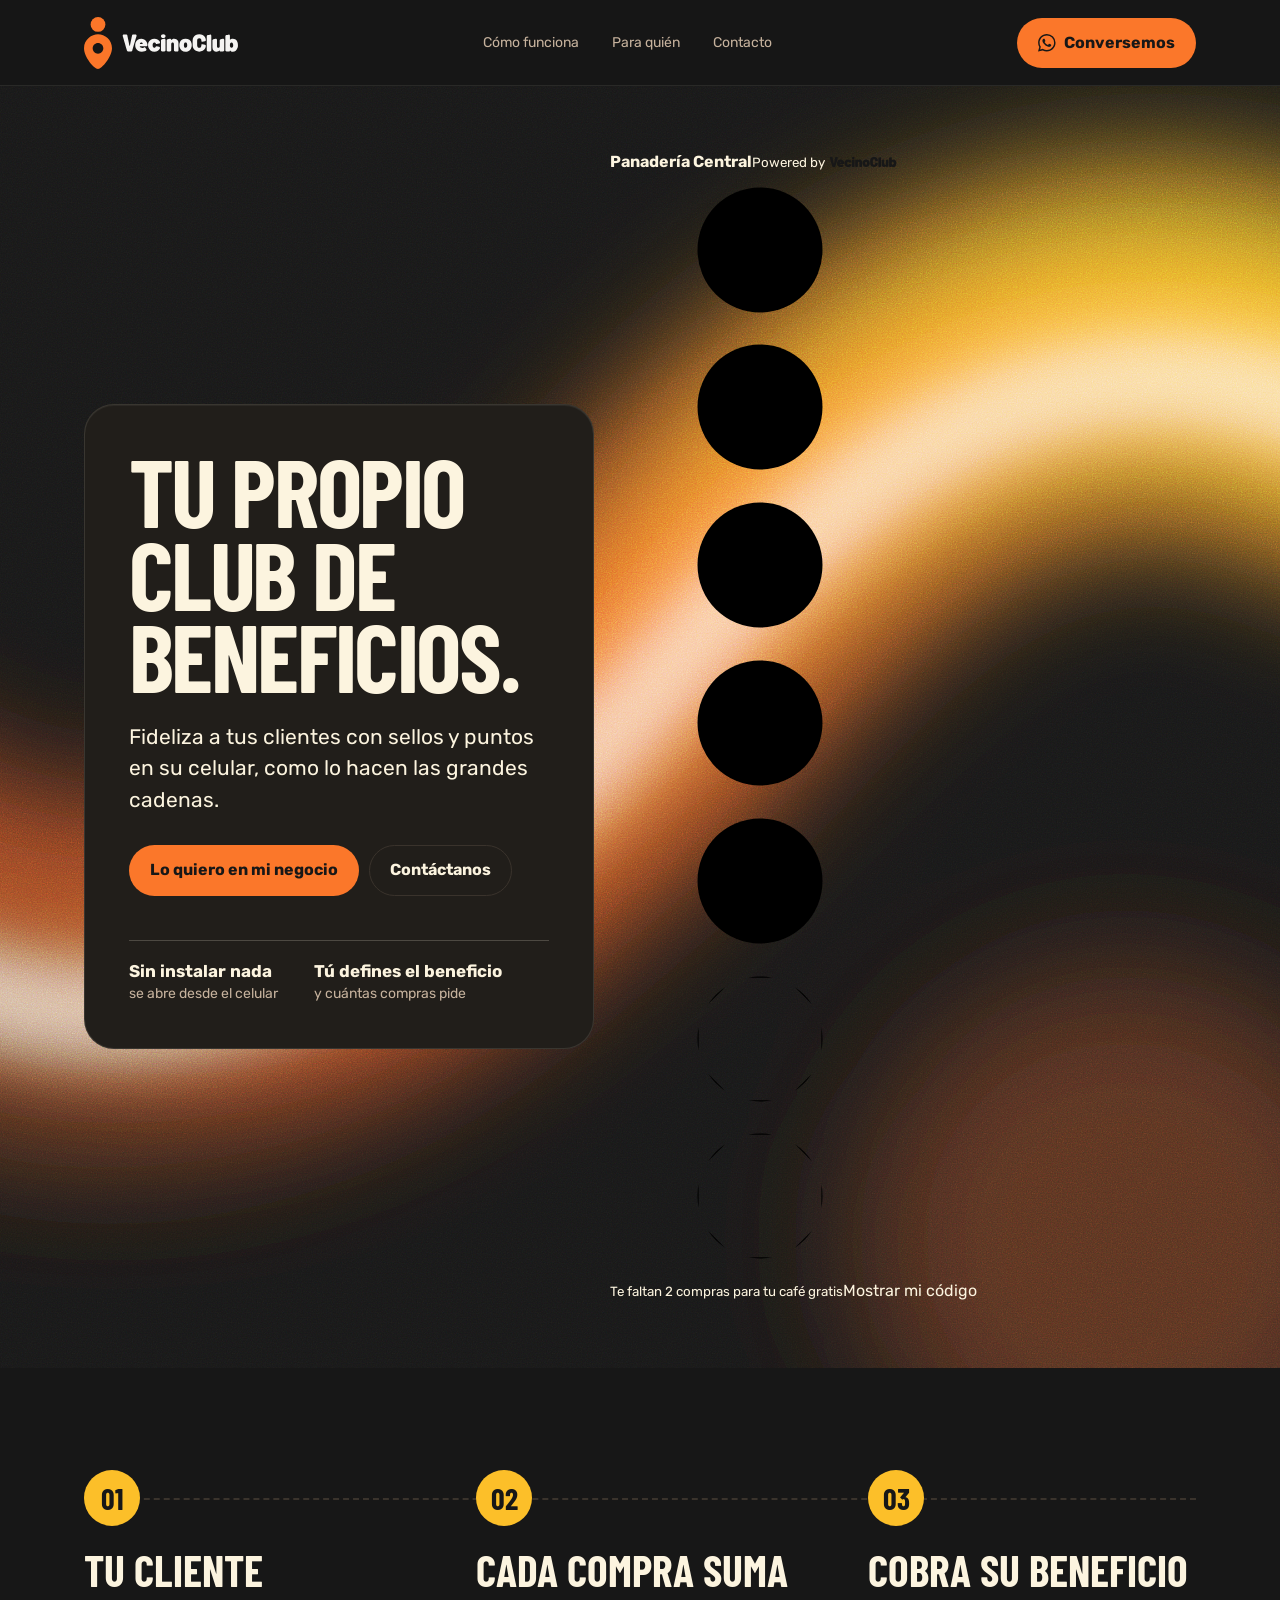
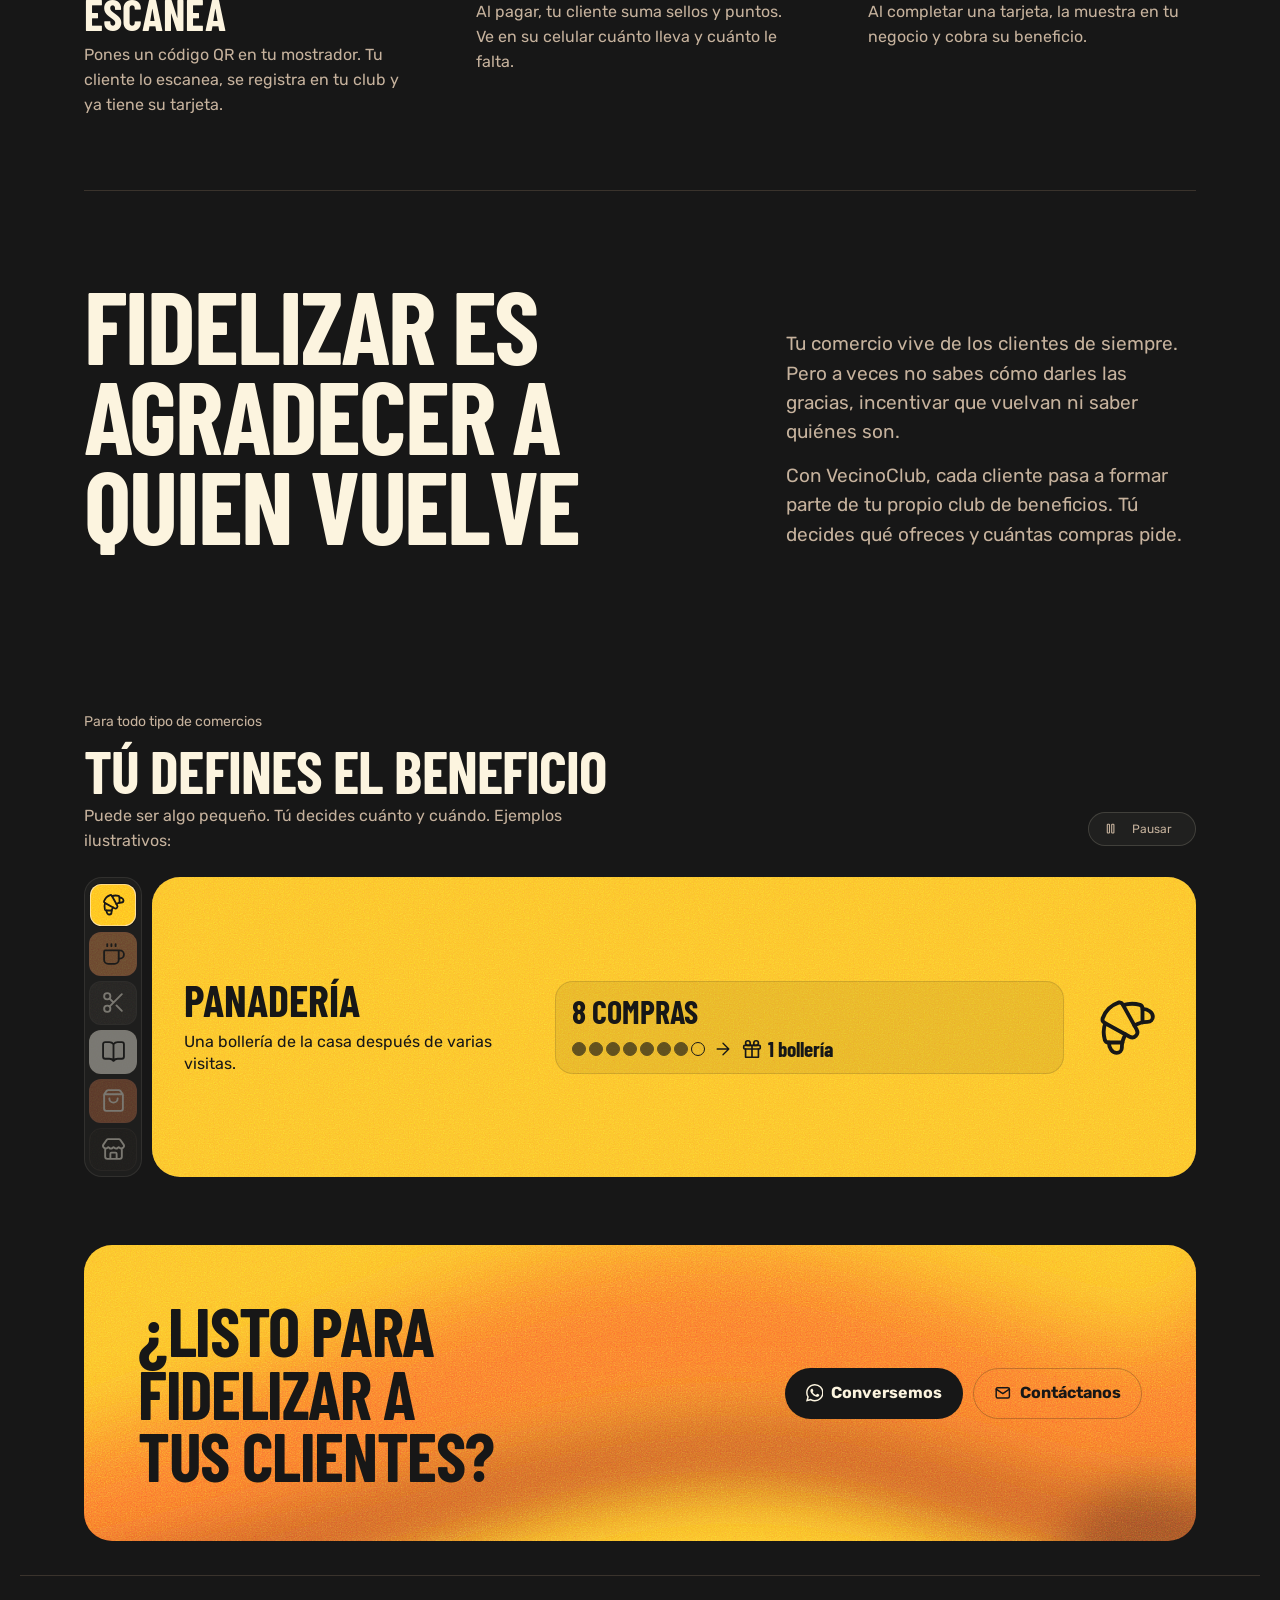
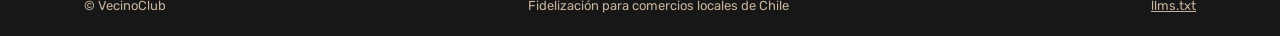
<file: index.html>
<!doctype html>
<html lang="es" data-theme="dark">
  <head>
    <meta charset="utf-8">
    <meta name="viewport" content="width=device-width, initial-scale=1, viewport-fit=cover, interactive-widget=resizes-content">
    <meta name="description" content="Sellos y premios en el celular de tus clientes. Sin apps que descargar, sin tarjetas de cartón que se pierden.">
    <meta name="theme-color" media="(prefers-color-scheme: light)" content="#171717">
    <meta name="theme-color" media="(prefers-color-scheme: dark)" content="#171717">
    <meta name="color-scheme" content="dark">
    <meta property="og:type" content="website">
    <meta property="og:title" content="VecinoClub | Tu propio club de beneficios">
    <meta property="og:description" content="Sellos y premios en el celular de tus clientes. Sin apps que descargar, sin tarjetas de cartón que se pierden.">
    <meta property="og:url" content="https://vecinoclub.cl/">
    <meta property="og:image" content="https://vecinoclub.cl/assets/brand/vecinoclub_social_og.png">
    <meta property="og:image:width" content="1200">
    <meta property="og:image:height" content="630">
    <meta property="og:image:alt" content="VecinoClub">
    <meta name="twitter:card" content="summary_large_image">
    <meta name="twitter:image" content="https://vecinoclub.cl/assets/brand/vecinoclub_social_og.png">
    <link rel="icon" href="assets/brand/vecinoclub_favicon_color.svg" type="image/svg+xml">
    <link rel="icon" href="assets/brand/favicon-32.png" sizes="32x32" type="image/png">
    <link rel="icon" href="assets/brand/favicon-16.png" sizes="16x16" type="image/png">
    <link rel="apple-touch-icon" href="assets/brand/apple-touch-icon.png">
    <title>VecinoClub | Tu propio club de beneficios</title>
    <link rel="stylesheet" href="assets/brand/vecinoclub.css">
    <link rel="stylesheet" href="styles.css?v=rediseno3">
  </head>
  <body>
    <a class="skip-link" href="#contenido">Saltar al contenido</a>
    <div class="page">
      <header class="site-header">
        <a href="./" aria-label="VecinoClub, inicio">
          <img src="assets/brand/vecinoclub_logo_color_light.svg" width="154" height="52" alt="VecinoClub">
        </a>
        <nav aria-label="Navegación principal">
          <a href="#como-funciona">Cómo funciona</a>
          <a href="#para-quien">Para quién</a>
          <a href="#contacto">Contacto</a>
        </nav>
        <a class="btn primary" href="https://wa.me/56978505946">
          <svg class="icon" viewBox="0 0 24 24" fill="currentColor" aria-hidden="true"><path d="M17.472 14.382c-.297-.149-1.758-.867-2.03-.967-.273-.099-.471-.148-.67.15-.197.297-.767.966-.94 1.164-.173.199-.347.223-.644.075-.297-.15-1.255-.463-2.39-1.475-.883-.788-1.48-1.761-1.653-2.059-.173-.297-.018-.458.13-.606.134-.133.298-.347.446-.52.149-.174.198-.298.298-.497.099-.198.05-.371-.025-.52-.075-.149-.669-1.612-.916-2.207-.242-.579-.487-.5-.669-.51-.173-.008-.371-.01-.57-.01-.198 0-.52.074-.792.372-.272.297-1.04 1.016-1.04 2.479 0 1.462 1.065 2.875 1.213 3.074.149.198 2.096 3.2 5.077 4.487.709.306 1.262.489 1.694.625.712.227 1.36.195 1.871.118.571-.085 1.758-.719 2.006-1.413.248-.694.248-1.289.173-1.413-.074-.124-.272-.198-.57-.347m-5.421 7.403h-.004a9.87 9.87 0 01-5.031-1.378l-.361-.214-3.741.982.998-3.648-.235-.374a9.86 9.86 0 01-1.51-5.26c.001-5.45 4.436-9.884 9.888-9.884 2.64 0 5.122 1.03 6.988 2.898a9.825 9.825 0 012.893 6.994c-.003 5.45-4.437 9.884-9.885 9.884m8.413-18.297A11.815 11.815 0 0012.05 0C5.495 0 .16 5.335.157 11.892c0 2.096.547 4.142 1.588 5.945L.057 24l6.305-1.654a11.882 11.882 0 005.683 1.448h.005c6.554 0 11.89-5.335 11.893-11.893a11.821 11.821 0 00-3.48-8.413Z"/></svg>
          Conversemos
        </a>
      </header>

      <main id="contenido" data-llms-content data-llms-intro="VecinoClub es un club de beneficios para comercios. Más información: https://vecinoclub.cl.">
        <section class="hero" aria-labelledby="hero-title">
          <div class="hero-copy">
            <h1 id="hero-title">Tu propio club de beneficios.</h1>
            <p class="hero-subtitle">Fideliza a tus clientes con sellos y puntos en su celular, como lo hacen las grandes cadenas.</p>
            <div class="cta-row">
              <a class="btn primary" href="https://wa.me/56978505946" data-llms-label="WhatsApp">Lo quiero en mi negocio</a>
              <a class="btn outline" href="/contacto" data-llms-label="Contacto">Contáctanos</a>
            </div>
            <div class="facts" aria-label="Características principales">
              <div><b>Sin instalar nada</b><span class="mono">se abre desde el celular</span></div>
              <div><b>Tú defines el beneficio</b><span class="mono">y cuántas compras pide</span></div>
            </div>
          </div>
          <div class="hero-visual" aria-label="Ejemplo de tarjeta de sellos de VecinoClub">
            <div class="hero-card">
              <div class="card-row"><strong>Panadería Central</strong><small>Powered by <img src="assets/brand/vecinoclub_variant2_mono_dark.svg" width="70" height="10" alt="VecinoClub"></small></div>
              <div class="stamps" role="img" aria-label="Cinco de siete sellos completados">
                <svg class="stamp on" style="--i:0" aria-hidden="true"><use href="#stamp-star"/></svg><svg class="stamp on" style="--i:1" aria-hidden="true"><use href="#stamp-star"/></svg><svg class="stamp on" style="--i:2" aria-hidden="true"><use href="#stamp-star"/></svg><svg class="stamp on" style="--i:3" aria-hidden="true"><use href="#stamp-star"/></svg><svg class="stamp on" style="--i:4" aria-hidden="true"><use href="#stamp-star"/></svg><svg class="stamp" aria-hidden="true"><use href="#stamp-dashed"/></svg><svg class="stamp" aria-hidden="true"><use href="#stamp-dashed"/></svg>
              </div>
              <div class="progress" aria-hidden="true"><u></u></div>
              <div class="card-footer"><small>Te faltan 2 compras para tu café gratis</small><span class="mock-button">Mostrar mi código</span></div>
            </div>
          </div>
        </section>

        <section class="steps" id="como-funciona" aria-labelledby="steps-title">
          <h2 id="steps-title" class="sr-only">Cómo funciona</h2>
          <div><span class="mono">01</span><h3>Tu cliente escanea</h3><p>Pones un código QR en tu mostrador. Tu cliente lo escanea, se registra en tu club y ya tiene su tarjeta.</p></div>
          <div><span class="mono">02</span><h3>Cada compra suma</h3><p>Al pagar, tu cliente suma sellos y puntos. Ve en su celular cuánto lleva y cuánto le falta.</p></div>
          <div><span class="mono">03</span><h3>Cobra su beneficio</h3><p>Al completar una tarjeta, la muestra en tu negocio y cobra su beneficio.</p></div>
        </section>

        <section class="statement" aria-labelledby="statement-title">
          <h2 id="statement-title">Fidelizar&nbsp;es agradecer&nbsp;a quien&nbsp;vuelve</h2>
          <div>
            <p>Tu comercio vive de los clientes de siempre. Pero a veces no sabes cómo darles las gracias, incentivar que vuelvan ni saber quiénes son.</p>
            <p>Con VecinoClub, cada cliente pasa a formar parte de tu propio club de beneficios. Tú decides qué ofreces y cuántas compras pide.</p>
          </div>
        </section>

        <section class="use-cases" id="para-quien" aria-labelledby="use-title">
          <span class="mono">Para todo tipo de comercios</span>
          <h2 id="use-title">Tú defines el beneficio</h2>
          <div class="section-intro">
            <p class="section-subtitle">Puede ser algo pequeño. Tú decides cuánto y cuándo. Ejemplos ilustrativos:</p>
            <button class="reward-rotation-toggle" type="button" aria-label="Pausar" hidden>
              <span class="toggle-icons">
              <svg class="icon" data-pause-icon viewBox="0 0 24 24" fill="none" stroke="currentColor" stroke-width="2" stroke-linecap="round" stroke-linejoin="round" aria-hidden="true"><rect x="6" y="4" width="4" height="16" rx="1"/><rect x="14" y="4" width="4" height="16" rx="1"/></svg>
              <svg class="icon" data-play-icon viewBox="0 0 24 24" fill="none" stroke="currentColor" stroke-width="2" stroke-linecap="round" stroke-linejoin="round" aria-hidden="true"><polygon points="6 3 20 12 6 21 6 3"/></svg>
              </span>
              <span class="toggle-labels">
                <span class="btn-label" data-pause-label>Pausar</span>
                <span class="btn-label" data-play-label>Reanudar</span>
              </span>
            </button>
          </div>
          <div class="reward-accordion">
            <svg class="reward-icon-sprite" aria-hidden="true" focusable="false" xmlns="http://www.w3.org/2000/svg">
              <symbol id="stamp-star" viewBox="0 0 24 24"><circle cx="12" cy="12" r="10"/><path d="M11.051 7.616a1 1 0 0 1 1.909.024l.737 1.452a1 1 0 0 0 .737.535l1.634.256a1 1 0 0 1 .588 1.806l-1.172 1.168a1 1 0 0 0-.282.866l.259 1.613a1 1 0 0 1-1.541 1.134l-1.465-.75a1 1 0 0 0-.912 0l-1.465.75a1 1 0 0 1-1.539-1.133l.258-1.613a1 1 0 0 0-.282-.867l-1.156-1.152a1 1 0 0 1 .572-1.822l1.633-.256a1 1 0 0 0 .737-.535z"/></symbol>
              <symbol id="stamp-dashed" viewBox="0 0 24 24"><path d="M10.1 2.182a10 10 0 0 1 3.8 0"/><path d="M13.9 21.818a10 10 0 0 1-3.8 0"/><path d="M17.609 3.721a10 10 0 0 1 2.69 2.7"/><path d="M2.182 13.9a10 10 0 0 1 0-3.8"/><path d="M20.279 17.609a10 10 0 0 1-2.7 2.69"/><path d="M21.818 10.1a10 10 0 0 1 0 3.8"/><path d="M3.721 6.391a10 10 0 0 1 2.7-2.69"/><path d="M6.391 20.279a10 10 0 0 1-2.69-2.7"/></symbol>
              <symbol id="reward-croissant" viewBox="0 0 24 24"><path d="M10.2 18H4.774a1.5 1.5 0 0 1-1.352-.97 11 11 0 0 1 .132-6.487"/><path d="M18 10.2V4.774a1.5 1.5 0 0 0-.97-1.352 11 11 0 0 0-6.486.132"/><path d="M18 5a4 3 0 0 1 4 3 2 2 0 0 1-2 2 10 10 0 0 0-5.139 1.42"/><path d="M5 18a3 4 0 0 0 3 4 2 2 0 0 0 2-2 10 10 0 0 1 1.42-5.14"/><path d="M8.709 2.554a10 10 0 0 0-6.155 6.155 1.5 1.5 0 0 0 .676 1.626l9.807 5.42a2 2 0 0 0 2.718-2.718l-5.42-9.807a1.5 1.5 0 0 0-1.626-.676"/></symbol>
              <symbol id="reward-coffee" viewBox="0 0 24 24"><path d="M10 2v2M14 2v2M16 8a1 1 0 0 1 1 1v8a4 4 0 0 1-4 4H7a4 4 0 0 1-4-4V9a1 1 0 0 1 1-1h14a4 4 0 1 1 0 8h-1M6 2v2"/></symbol>
              <symbol id="reward-scissors" viewBox="0 0 24 24"><circle cx="6" cy="6" r="3"/><path d="M8.12 8.12 12 12M20 4 8.12 15.88"/><circle cx="6" cy="18" r="3"/><path d="m14.8 14.8 5.2 5.2"/></symbol>
              <symbol id="reward-book" viewBox="0 0 24 24"><path d="M12 5v16M20.001 19A2 2 0 0 0 22 17V5a2 2 0 0 0-1.999-2L16 3.002A5 5 0 0 0 12 5a5 5 0 0 0-4-2H4a2 2 0 0 0-2 2v12a2 2 0 0 0 1.999 2H8a5 5 0 0 1 4 2 5 5 0 0 1 4-2z"/></symbol>
              <symbol id="reward-bag" viewBox="0 0 24 24"><path d="M16 10a4 4 0 0 1-8 0M3.103 6.034h17.794M3.4 5.467a2 2 0 0 0-.4 1.2V20a2 2 0 0 0 2 2h14a2 2 0 0 0 2-2V6.667a2 2 0 0 0-.4-1.2l-2-2.667A2 2 0 0 0 17 2H7a2 2 0 0 0-1.6.8z"/></symbol>
              <symbol id="reward-store" viewBox="0 0 24 24"><path d="M15 21v-5a1 1 0 0 0-1-1h-4a1 1 0 0 0-1 1v5M17.774 10.31a1.12 1.12 0 0 0-1.549 0 2.5 2.5 0 0 1-3.451 0 1.12 1.12 0 0 0-1.548 0 2.5 2.5 0 0 1-3.452 0 1.12 1.12 0 0 0-1.549 0 2.5 2.5 0 0 1-3.77-3.248l2.889-4.184A2 2 0 0 1 7 2h10a2 2 0 0 1 1.653.873l2.895 4.192a2.5 2.5 0 0 1-3.774 3.244M4 10.95V19a2 2 0 0 0 2 2h12a2 2 0 0 0 2-2v-8.05"/></symbol>
              <symbol id="reward-gift" viewBox="0 0 24 24"><rect x="3" y="8" width="18" height="4" rx="1"/><path d="M5 12v9h14v-9M12 8v13M7.5 8a2.5 2.5 0 1 1 2.5-2.5V8H7.5ZM16.5 8A2.5 2.5 0 1 0 14 5.5V8h2.5Z"/></symbol>
              <symbol id="reward-arrow" viewBox="0 0 24 24"><path d="M5 12h14M12 5l7 7-7 7"/></symbol>
            </svg>
            <div class="reward-tabs" role="tablist" aria-label="Premios por tipo de comercio">
              <button class="reward-tab bakery" id="reward-tab-bakery" type="button" role="tab" aria-selected="true" aria-controls="reward-detail" aria-label="Panadería"><svg class="reward-icon" aria-hidden="true"><use href="#reward-croissant"/></svg></button>
              <button class="reward-tab cafe" id="reward-tab-cafe" type="button" role="tab" aria-selected="false" aria-controls="reward-detail" aria-label="Café" tabindex="-1"><svg class="reward-icon" aria-hidden="true"><use href="#reward-coffee"/></svg></button>
              <button class="reward-tab hair" id="reward-tab-hair" type="button" role="tab" aria-selected="false" aria-controls="reward-detail" aria-label="Peluquería" tabindex="-1"><svg class="reward-icon" aria-hidden="true"><use href="#reward-scissors"/></svg></button>
              <button class="reward-tab bookstore" id="reward-tab-bookstore" type="button" role="tab" aria-selected="false" aria-controls="reward-detail" aria-label="Librería" tabindex="-1"><svg class="reward-icon" aria-hidden="true"><use href="#reward-book"/></svg></button>
              <button class="reward-tab pantry" id="reward-tab-pantry" type="button" role="tab" aria-selected="false" aria-controls="reward-detail" aria-label="Almacén" tabindex="-1"><svg class="reward-icon" aria-hidden="true"><use href="#reward-bag"/></svg></button>
              <button class="reward-tab own" id="reward-tab-own" type="button" role="tab" aria-selected="false" aria-controls="reward-detail" aria-label="Tu comercio" tabindex="-1"><svg class="reward-icon" aria-hidden="true"><use href="#reward-store"/></svg></button>
            </div>
            <article class="reward-detail bakery" id="reward-detail" role="tabpanel" aria-labelledby="reward-tab-bakery" tabindex="0" aria-live="polite">
              <div class="reward-copy">
                <h3>Panadería</h3>
                <p>Una bollería de la casa después de varias visitas.</p>
              </div>
              <div class="reward-journey" role="img" aria-label="Ocho compras para recibir una bollería">
                <div class="journey-title"><strong>8 compras</strong></div>
                <div class="journey-track"><span class="journey-stamps" aria-hidden="true"><i></i><i></i><i></i><i></i><i></i><i></i><i></i><i></i></span><svg class="reward-icon journey-arrow" aria-hidden="true"><use href="#reward-arrow"/></svg><span class="journey-gift"><svg class="reward-icon" aria-hidden="true"><use href="#reward-gift"/></svg><strong>1 bollería</strong></span></div>
              </div>
              <svg class="reward-large-icon" aria-hidden="true"><use href="#reward-croissant"/></svg>
            </article>
          </div>
        </section>

        <section class="closing" id="contacto" aria-labelledby="closing-title">
          <h2 id="closing-title">¿Listo para fidelizar a tus clientes?</h2>
          <div class="closing-actions">
            <a class="btn dark" href="https://wa.me/56978505946" data-llms-label="WhatsApp">
              <svg class="icon" viewBox="0 0 24 24" fill="currentColor" aria-hidden="true"><path d="M17.472 14.382c-.297-.149-1.758-.867-2.03-.967-.273-.099-.471-.148-.67.15-.197.297-.767.966-.94 1.164-.173.199-.347.223-.644.075-.297-.15-1.255-.463-2.39-1.475-.883-.788-1.48-1.761-1.653-2.059-.173-.297-.018-.458.13-.606.134-.133.298-.347.446-.52.149-.174.198-.298.298-.497.099-.198.05-.371-.025-.52-.075-.149-.669-1.612-.916-2.207-.242-.579-.487-.5-.669-.51-.173-.008-.371-.01-.57-.01-.198 0-.52.074-.792.372-.272.297-1.04 1.016-1.04 2.479 0 1.462 1.065 2.875 1.213 3.074.149.198 2.096 3.2 5.077 4.487.709.306 1.262.489 1.694.625.712.227 1.36.195 1.871.118.571-.085 1.758-.719 2.006-1.413.248-.694.248-1.289.173-1.413-.074-.124-.272-.198-.57-.347m-5.421 7.403h-.004a9.87 9.87 0 01-5.031-1.378l-.361-.214-3.741.982.998-3.648-.235-.374a9.86 9.86 0 01-1.51-5.26c.001-5.45 4.436-9.884 9.888-9.884 2.64 0 5.122 1.03 6.988 2.898a9.825 9.825 0 012.893 6.994c-.003 5.45-4.437 9.884-9.885 9.884m8.413-18.297A11.815 11.815 0 0012.05 0C5.495 0 .16 5.335.157 11.892c0 2.096.547 4.142 1.588 5.945L.057 24l6.305-1.654a11.882 11.882 0 005.683 1.448h.005c6.554 0 11.89-5.335 11.893-11.893a11.821 11.821 0 00-3.48-8.413Z"/></svg>
              Conversemos
            </a>
            <a class="btn outline-dark" href="/contacto" data-llms-label="Contacto">
              <svg class="icon" viewBox="0 0 24 24" fill="none" stroke="currentColor" stroke-width="2" stroke-linecap="round" stroke-linejoin="round" aria-hidden="true"><rect x="3" y="5" width="18" height="14" rx="2"/><path d="m3 7 9 6 9-6"/></svg>
              Contáctanos
            </a>
          </div>
        </section>

      </main>

      <footer><span>© VecinoClub</span><span>Fidelización para comercios locales de Chile</span><a href="/llms.txt">llms.txt</a></footer>
    </div>
    <script type="application/json" id="reward-businesses">
      [
        { "id": "bakery", "name": "Panadería", "icon": "croissant", "description": "Una bollería de la casa después de varias visitas.", "count": "8", "unit": "compras", "prizeCount": "1", "prize": "bollería" },
        { "id": "cafe", "name": "Café", "icon": "coffee", "description": "El café número diez va por la casa.", "count": "9", "unit": "cafés", "prizeCount": "1", "prize": "gratis" },
        { "id": "hair", "name": "Peluquería", "icon": "scissors", "description": "Un descuento para quien viene cada mes.", "count": "5", "unit": "cortes", "prizeCount": "20%", "prize": "de descuento" },
        { "id": "bookstore", "name": "Librería", "icon": "book", "description": "Un marcapáginas o un descuento para quien lee harto.", "count": "6", "unit": "libros", "prizeCount": "1", "prize": "regalo" },
        { "id": "pantry", "name": "Almacén", "icon": "bag", "description": "Una bolsa de regalo para los clientes de siempre.", "count": "10", "unit": "compras", "prizeCount": "1", "prize": "bolsa" },
        { "id": "own", "name": "Tu comercio", "icon": "store", "description": "Cuéntanos qué vendes y armamos tu tarjeta juntos.", "count": "", "unit": "", "prizeCount": "", "prize": "" }
      ]
    </script>
    <script>
      document.documentElement.classList.add('js');
      const rewardBusinesses = JSON.parse(document.getElementById('reward-businesses').textContent);
      const rewardTabs = [...document.querySelectorAll('.reward-tab')];
      const rewardPanel = document.querySelector('.reward-detail');
      const transitionRewardContent = () => {
        const reduceMotion = window.matchMedia('(prefers-reduced-motion: reduce)').matches;
        [rewardPanel.querySelector('.reward-copy'), rewardPanel.querySelector('.reward-journey'), rewardPanel.querySelector('.reward-large-icon')].forEach((element, index) => {
          element.getAnimations().forEach((animation) => animation.cancel());
          if (reduceMotion || getComputedStyle(element).display === 'none') return;
          element.animate(
            [{ opacity: 0, transform: 'translateX(8px)' }, { opacity: 1, transform: 'translateX(0)' }],
            { duration: 240, delay: index * 35, easing: 'cubic-bezier(.2,.75,.25,1)', fill: 'both' }
          );
        });
      };
      const renderReward = (business) => {
        const copy = rewardPanel.querySelector('.reward-copy');
        const feature = rewardPanel.querySelector('.reward-journey');
        const icon = rewardPanel.querySelector('.reward-large-icon use');
        rewardPanel.className = `reward-detail ${business.id}`;
        rewardPanel.setAttribute('aria-labelledby', `reward-tab-${business.id}`);
        copy.querySelector('h3').textContent = business.name;
        copy.querySelector('p').textContent = business.description;
        icon.setAttribute('href', `#reward-${business.icon}`);
        if (!business.count) {
          feature.setAttribute('aria-label', 'Tú defines el beneficio');
          feature.innerHTML = '<div class="journey-title"><strong>tú decides</strong></div>';
          transitionRewardContent();
          return;
        }
        feature.setAttribute('aria-label', `${business.count} ${business.unit} para recibir ${business.prizeCount} ${business.prize}`);
        feature.innerHTML = `<div class="journey-title"><strong>${business.count} ${business.unit}</strong></div><div class="journey-track"><span class="journey-stamps" aria-hidden="true">${'<i></i>'.repeat(Number.parseInt(business.count, 10))}</span><svg class="reward-icon journey-arrow" aria-hidden="true"><use href="#reward-arrow"/></svg><span class="journey-gift"><svg class="reward-icon" aria-hidden="true"><use href="#reward-gift"/></svg><strong>${business.prizeCount} ${business.prize}</strong></span></div>`;
        transitionRewardContent();
      };
      const activateReward = (index, moveFocus = false) => {
        const business = rewardBusinesses[index];
        rewardTabs.forEach((tab, i) => {
          const selected = i === index;
          tab.setAttribute('aria-selected', String(selected));
          tab.tabIndex = selected ? 0 : -1;
        });
        renderReward(business);
        if (moveFocus) rewardTabs[index].focus({ preventScroll: true });
      };
      const rewardAccordion = document.querySelector('.reward-accordion');
      const rotationToggle = document.querySelector('.reward-rotation-toggle');
      const rotationAllowed = !window.matchMedia('(prefers-reduced-motion: reduce)').matches;
      const rotationInterval = 3500;
      let rotationTimer = null;
      let rotationInView = false;
      let rotationPointerInside = false;
      let rotationUserPaused = false;
      const updateRotationControl = () => {
        const label = rotationUserPaused ? 'Reanudar' : 'Pausar';
        rotationToggle.dataset.state = rotationUserPaused ? 'paused' : 'playing';
        rotationToggle.setAttribute('aria-label', label);
        rewardPanel.setAttribute('aria-live', rotationTimer ? 'off' : 'polite');
      };
      const stopRotation = (manualPause = false) => {
        if (rotationTimer !== null) window.clearInterval(rotationTimer);
        rotationTimer = null;
        if (manualPause) rotationUserPaused = true;
        updateRotationControl();
      };
      const startRotation = () => {
        if (!rotationAllowed || !rotationInView || rotationPointerInside || rotationUserPaused || document.hidden || rewardAccordion.contains(document.activeElement) || rotationTimer !== null) return;
        rotationTimer = window.setInterval(() => {
          const selected = rewardTabs.findIndex((tab) => tab.getAttribute('aria-selected') === 'true');
          activateReward((selected + 1) % rewardTabs.length);
        }, rotationInterval);
        updateRotationControl();
      };
      rotationToggle.hidden = !rotationAllowed;
      if (rotationAllowed) updateRotationControl();
      rotationToggle.addEventListener('click', () => {
        if (rotationUserPaused) {
          rotationUserPaused = false;
          updateRotationControl();
          startRotation();
        } else stopRotation(true);
      });
      rewardAccordion.addEventListener('pointerenter', () => {
        rotationPointerInside = true;
        stopRotation();
      });
      rewardAccordion.addEventListener('pointerleave', () => {
        rotationPointerInside = false;
        startRotation();
      });
      rewardAccordion.addEventListener('focusin', () => stopRotation(true));
      const rotationObserver = new IntersectionObserver(([entry]) => {
        rotationInView = entry.isIntersecting;
        if (rotationInView) startRotation();
        else stopRotation();
      }, { threshold: 0.25 });
      rotationObserver.observe(rewardAccordion);
      document.addEventListener('visibilitychange', () => {
        if (document.hidden) stopRotation();
        else startRotation();
      });
      rewardTabs.forEach((tab, index) => {
        tab.addEventListener('click', () => {
          stopRotation(true);
          activateReward(index);
        });
        tab.addEventListener('pointerenter', (event) => {
          if (event.pointerType === 'mouse') activateReward(index);
        });
      });
      document.querySelector('.reward-tabs').addEventListener('keydown', (event) => {
        const current = rewardTabs.indexOf(document.activeElement);
        if (current < 0) return;
        let next = current;
        if (event.key === 'ArrowDown') next = (current + 1) % rewardTabs.length;
        else if (event.key === 'ArrowUp') next = (current - 1 + rewardTabs.length) % rewardTabs.length;
        else if (event.key === 'Home') next = 0;
        else if (event.key === 'End') next = rewardTabs.length - 1;
        else return;
        event.preventDefault();
        activateReward(next, true);
      });
    </script>
  </body>
</html>
</file>
<file: assets/brand/vecinoclub.css>
/* VecinoClub brand palette. Source: vecinoclub-brand. Do not edit consumer copies. */
:root {
  /* ---------- VecinoClub brand palette — opt-in ---------- */
  --vc-background: #f3e6cf;
  --vc-card: #fcf4df;
  --vc-surface-raised: #fcf4df;
  --vc-foreground: #171717;
  --vc-muted-foreground: #59554e;
  --vc-border: #c6b29d;
  --vc-input: #fcf4df;
  --vc-input-border: #f3e6cf;
  --vc-primary: #fb772a;
  --vc-primary-hover: #ff8b47;
  --vc-gold: #fcbf29;
  --vc-primary-foreground: #171717;
  --vc-secondary: #ece4d1;
  --vc-secondary-foreground: #171717;
  --vc-placeholder: #d6c6b1;
  --vc-success: #2e7d32;
  --vc-danger: #b3261e;
  --vc-warning: #8a5a00;
  --vc-radius: 28px;
  --vc-gutter: clamp(22px, 5vw, 64px);
  --vc-ease: cubic-bezier(0.2, 0.75, 0.25, 1);
}

[data-theme="dark"] {
  /* ---------- VecinoClub brand palette — opt-in ---------- */
  --vc-background: #171717;
  --vc-card: #211e1a;
  --vc-surface-raised: #27231e;
  --vc-foreground: #fcf4df;
  --vc-muted-foreground: #c6b29d;
  --vc-border: #3a332c;
  --vc-input: #211e1a;
  --vc-input-border: #171717;
  --vc-primary: #fb772a;
  --vc-primary-hover: #ff8b47;
  --vc-gold: #fcbf29;
  --vc-primary-foreground: #171717;
  --vc-secondary: #332f2a;
  --vc-secondary-foreground: #fcf4df;
  --vc-placeholder: #3a332c;
  --vc-success: #66bb6a;
  --vc-danger: #f2766b;
  --vc-warning: #e0a33a;
}
</file>
<file: styles.css>
@font-face{font-family:Rubik;src:url("fonts/rubik-latin-wght-normal.woff2") format("woff2");font-style:normal;font-weight:300 900;font-display:swap}
@font-face{font-family:"Barlow Condensed";src:url("fonts/barlow-condensed-latin-400-normal.woff2") format("woff2");font-style:normal;font-weight:400;font-display:swap}
@font-face{font-family:"Barlow Condensed";src:url("fonts/barlow-condensed-latin-700-normal.woff2") format("woff2");font-style:normal;font-weight:700;font-display:swap}

@font-face{font-family:"Barlow Fallback";src:local("Arial Narrow Bold"),local("Arial Bold"),local("Arial");size-adjust:62%;ascent-override:95%;descent-override:20%;font-weight:700}
:root{color-scheme:dark;--gutter:var(--vc-gutter);--page:var(--vc-background);--surface:var(--vc-card);--surface-raised:var(--vc-surface-raised);--ink:var(--vc-foreground);--muted:var(--vc-muted-foreground);--line:var(--vc-border);--orange:var(--vc-primary);--orange-dark:var(--vc-primary-hover);--gold:var(--vc-gold);--radius:var(--vc-radius);--shadow:none;--ease:var(--vc-ease)}
*{box-sizing:border-box}
html{background:var(--page);scroll-behavior:smooth;-webkit-tap-highlight-color:transparent;-webkit-text-size-adjust:100%}
body{margin:0;background:var(--page);color:var(--ink);font-family:Rubik,system-ui,sans-serif;line-height:1.55;-webkit-font-smoothing:antialiased}
a{color:inherit}
.page{max-width:1240px;margin:0 auto;background:var(--page);box-shadow:var(--shadow)}
.skip-link{position:absolute;inset-inline-start:-9999px;inset-block-start:12px;z-index:20;background:var(--gold);color:#171717;padding:10px 14px;border-radius:10px;font-weight:700}
.skip-link:focus{inset-inline-start:12px}
.sr-only{position:absolute;width:1px;height:1px;padding:0;margin:-1px;overflow:hidden;clip:rect(0,0,0,0);white-space:nowrap;border:0}
.mono{color:var(--muted);font-size:14px}
.site-header{position:sticky;top:0;z-index:5;display:flex;align-items:center;justify-content:space-between;gap:22px;padding:17px var(--gutter)}
.site-header::before{position:absolute;z-index:-1;top:0;bottom:0;left:50%;width:100vw;transform:translateX(-50%);border-bottom:1px solid #fcf4df14;background:#171717d9;backdrop-filter:blur(18px) saturate(145%);-webkit-backdrop-filter:blur(18px) saturate(145%);content:"";pointer-events:none}
.site-header>a:first-child{display:flex;align-items:center;line-height:0}.site-header img{display:block;max-width:100%;height:auto}
.site-header nav{display:flex;align-items:center;gap:clamp(16px,2.6vw,34px);color:var(--muted);font-size:14px}.site-header nav a{text-decoration:none;touch-action:manipulation}
.btn{display:inline-flex;min-height:48px;align-items:center;justify-content:center;gap:8px;padding:12px 20px;border:1px solid transparent;border-radius:999px;font:inherit;font-weight:700;text-decoration:none;white-space:nowrap;touch-action:manipulation;user-select:none;-webkit-user-select:none;transition:background-color 180ms ease,border-color 180ms ease}
.btn.primary{background:var(--orange);color:#171717}.btn.outline{border-color:var(--line);background:transparent;color:var(--ink)}.btn.dark{background:#171717;color:#fcf4df}.btn.outline-dark{border-color:#17171740;color:#171717}
.icon{width:1.1em;height:1.1em;vertical-align:-.16em;flex:none}
:focus-visible{outline:3px solid var(--orange);outline-offset:4px;border-radius:5px}
.hero{position:relative;isolation:isolate;display:grid;grid-template-columns:minmax(0,1fr) minmax(0,1.15fr);align-items:center;gap:16px;padding:64px var(--gutter)}
.hero::before,.hero::after{position:absolute;top:0;bottom:0;left:50%;width:100vw;transform:translateX(-50%);content:"";pointer-events:none}
.hero::before{z-index:-2;background:#171717 url("assets/bg-hero.svg?v=gold-full-strength") center/100% 100% no-repeat;transform:translateX(-50%) scaleX(-1)}
.hero::after{z-index:-1;background-image:url("data:image/svg+xml;utf8,<svg xmlns='http://www.w3.org/2000/svg' width='160' height='160'><filter id='n'><feTurbulence type='fractalNoise' baseFrequency='.8' numOctaves='3'/></filter><rect width='100%' height='100%' filter='url(%23n)'/></svg>");opacity:.7;mix-blend-mode:overlay}
.hero-copy{max-width:660px;padding:clamp(24px,3.4vw,44px);border:1px solid #fcf4df1c;border-radius:30px;background:#211e1a;box-shadow:inset 0 1px #fcf4df0d}.hero h1,.statement h2,.use-cases h2,.closing h2{font-family:"Barlow Condensed","Barlow Fallback",Rubik,sans-serif;font-weight:700;text-transform:uppercase}
.hero h1{margin:0 0 24px;font-size:clamp(64px,7.5vw,104px);line-height:.86;letter-spacing:-.025em}
.hero-subtitle{max-width:40ch;margin:0 0 30px;color:var(--ink);font-size:clamp(17px,1.7vw,21px);line-height:1.5}.cta-row{display:flex;flex-wrap:wrap;gap:10px}
.facts{display:flex;flex-wrap:wrap;gap:12px 36px;margin-top:44px;padding-top:20px;border-top:1px solid #fcf4df33}.facts b{display:block;font-size:17px;line-height:1.2}.facts .mono{display:block;margin-top:2px;font-size:14px}
.hero-visual{position:relative;display:grid;place-items:center}
.closing::after{position:absolute;inset:0;background-image:url("data:image/svg+xml;utf8,<svg xmlns='http://www.w3.org/2000/svg' width='160' height='160'><filter id='n'><feTurbulence type='fractalNoise' baseFrequency='.8' numOctaves='3'/></filter><rect width='100%' height='100%' filter='url(%23n)'/></svg>");content:"";opacity:.7;mix-blend-mode:overlay;pointer-events:none}
.steps{position:relative;display:grid;grid-template-columns:repeat(3,minmax(0,1fr));gap:clamp(24px,5vw,72px);padding:clamp(56px,8vw,104px) var(--gutter) clamp(40px,6vw,72px)}
.steps::before{position:absolute;inset-block-start:calc(clamp(56px,8vw,104px) + 28px);inset-inline:var(--gutter);border-top:2px dashed var(--line);content:""}
.steps>div{position:relative}.steps .mono{display:grid;width:56px;height:56px;place-items:center;margin-bottom:22px;border-radius:50%;background:var(--gold);color:#171717;font-family:"Barlow Condensed","Barlow Fallback",sans-serif;font-size:30px;font-weight:700;line-height:1}
.steps h3{margin:0 0 8px;font-family:"Barlow Condensed","Barlow Fallback",sans-serif;font-size:clamp(32px,3.4vw,44px);line-height:1;text-transform:uppercase}.steps p{max-width:32ch;margin:0;color:var(--muted);font-size:16px}
.statement{display:grid;grid-template-columns:minmax(0,1.2fr) minmax(0,.8fr);align-items:end;gap:clamp(28px,7vw,88px);margin:0 var(--gutter);padding:clamp(48px,7vw,88px) 0;border-top:1px solid var(--line)}
.statement h2{min-width:0;overflow-wrap:anywhere;max-width:12ch;text-wrap:balance;margin:0;font-size:clamp(56px,8vw,112px);line-height:.88;letter-spacing:-.02em}.statement p{margin:0 0 14px;color:var(--muted);font-size:clamp(16px,1.5vw,19px)}.statement p:last-child{margin-bottom:0}
.use-cases{padding:72px var(--gutter) 68px}.use-cases h2{margin:7px 0 4px;font-size:clamp(42px,5.2vw,60px);line-height:.98;letter-spacing:-.015em}.section-intro{display:flex;align-items:center;justify-content:space-between;gap:16px;margin-bottom:24px}.section-subtitle{max-width:56ch;margin:0;color:var(--muted)}
.reward-rotation-toggle{display:flex;flex:none;align-items:center;justify-content:center;gap:7px;box-sizing:border-box;width:108px;height:34px;padding:0;border:1px solid #fcf4df26;border-radius:999px;background:#fcf4df0a;color:var(--muted);font:inherit;font-size:12px;line-height:1;cursor:pointer;transition:background-color 160ms ease,border-color 160ms ease,color 160ms ease;touch-action:manipulation;user-select:none;-webkit-user-select:none}.toggle-icons,.toggle-labels{display:grid;flex:none}.toggle-labels{justify-items:center}.toggle-icons .icon,.toggle-labels .btn-label{grid-area:1/1;transition:opacity 200ms cubic-bezier(.2,.75,.25,1),filter 200ms cubic-bezier(.2,.75,.25,1)}.reward-rotation-toggle[data-state="playing"] [data-play-icon],.reward-rotation-toggle[data-state="paused"] [data-pause-icon],.reward-rotation-toggle[data-state="playing"] [data-play-label],.reward-rotation-toggle[data-state="paused"] [data-pause-label]{opacity:0;transform:scale(.25);filter:blur(4px)}.reward-rotation-toggle[hidden],.reward-rotation-toggle [hidden]{display:none}
.reward-icon-sprite{position:absolute;width:0;height:0;overflow:hidden}
.reward-accordion{display:grid;grid-template-columns:58px minmax(0,1fr);gap:10px;width:100%;height:300px}
.reward-tabs{display:grid;grid-template-rows:repeat(6,minmax(0,1fr));gap:5px;min-height:0;padding:5px 4px;border:1px solid #fcf4df16;border-radius:18px;background:#fcf4df08}
.reward-tab{position:relative;display:grid;min-width:0;min-height:0;place-items:center;overflow:clip;padding:0;border:1px solid #ffffff18;border-radius:12px;background:var(--reward-base);color:var(--reward-ink);isolation:isolate;cursor:pointer;opacity:.42;filter:saturate(.72);transition:opacity 160ms ease,border-color 160ms ease,filter 160ms ease}
.reward-tab::after,.reward-detail::after{position:absolute;inset:0;background-image:url("data:image/svg+xml;utf8,<svg xmlns='http://www.w3.org/2000/svg' width='160' height='160'><filter id='n'><feTurbulence type='fractalNoise' baseFrequency='.8' numOctaves='3'/></filter><rect width='100%' height='100%' filter='url(%23n)'/></svg>");content:"";opacity:.7;mix-blend-mode:overlay;pointer-events:none;z-index:0}
.reward-icon{display:block;width:25px;height:25px;flex:none;fill:none;stroke:currentColor;stroke-width:1.8;stroke-linecap:round;stroke-linejoin:round}
.reward-tab>*{position:relative;z-index:1}.reward-tab[aria-selected="true"]{z-index:2;transform:scale(.96);border-color:#fcf4dfb3;opacity:1;filter:saturate(1.08);box-shadow:0 0 0 1px #171717}
.reward-tab:focus-visible{outline:3px solid var(--orange);outline-offset:2px;z-index:2}
.reward-tab.bakery,.reward-detail.bakery{--reward-base:#fcbf29;--reward-ink:#171717}
.reward-tab.cafe,.reward-detail.cafe{--reward-base:#fb772a;--reward-ink:#171717}
.reward-tab.hair,.reward-detail.hair{--reward-base:#332f2a;--reward-ink:#fcf4df}
.reward-tab.bookstore,.reward-detail.bookstore{--reward-base:#fcf4df;--reward-ink:#171717}
.reward-tab.pantry,.reward-detail.pantry{--reward-base:#cb5726;--reward-ink:#fcf4df}
.reward-tab.own,.reward-detail.own{--reward-base:#211e1a;--reward-ink:#fcf4df}
.reward-tab.own{border-color:var(--line)}
.reward-detail{position:relative;display:grid;grid-template-columns:minmax(210px,.8fr) minmax(300px,1.2fr) 68px;align-items:center;gap:clamp(14px,2.8vw,32px);width:100%;height:300px;min-height:0;padding:clamp(18px,3vw,32px);overflow:clip;border-radius:var(--radius);background:var(--reward-base);color:var(--reward-ink);isolation:isolate}
.reward-detail>*{position:relative;z-index:1}.reward-copy{display:grid;align-content:center;gap:10px;min-width:0}
.reward-copy h3{margin:0;font-family:"Barlow Condensed","Barlow Fallback",sans-serif;font-size:clamp(29px,4vw,44px);font-weight:700;line-height:.95;text-transform:uppercase}.reward-copy p{max-width:33ch;margin:0;font-size:clamp(13px,1.45vw,16px);line-height:1.4}
.reward-journey{display:grid;gap:11px;min-width:0;padding:13px 16px;border:1px solid #17171722;border-radius:18px;background:#17171712;color:inherit}
.journey-title{display:flex;align-items:baseline;gap:8px;color:inherit}.journey-title strong{font-family:"Barlow Condensed","Barlow Fallback",sans-serif;font-size:clamp(22px,3vw,32px);line-height:1;text-transform:uppercase}
.journey-track{display:flex;align-items:center;gap:8px;min-width:0}.journey-stamps{display:flex;flex:0 1 auto;gap:3px;min-width:0}.journey-stamps i{width:clamp(10px,1.1vw,14px);height:clamp(10px,1.1vw,14px);flex:none;border:1.5px solid currentColor;border-radius:50%;background:currentColor;opacity:.64}.journey-stamps i:last-child{background:transparent;opacity:1}
.journey-arrow{width:20px;height:20px;stroke-width:1.6}.journey-gift{display:flex;align-items:center;gap:5px;min-width:0;font-family:"Barlow Condensed","Barlow Fallback",sans-serif;font-size:clamp(15px,1.8vw,21px);font-weight:700;line-height:1.05}.journey-gift .reward-icon{width:22px;height:22px}.reward-large-icon{width:62px;height:62px;fill:none;stroke:currentColor;stroke-width:1.5;stroke-linecap:round;stroke-linejoin:round}
.closing{position:relative;display:flex;align-items:center;justify-content:space-between;gap:24px;overflow:clip;margin:0 var(--gutter) 34px;padding:clamp(30px,5vw,54px);border-radius:var(--radius);background:var(--gold) url("assets/bg-end.svg") center/cover no-repeat;color:#171717}.closing>*{position:relative;z-index:1}.closing h2{max-width:12ch;margin:0;font-size:clamp(44px,5.7vw,68px);line-height:.92;letter-spacing:-.02em}.closing-actions{display:flex;flex-wrap:wrap;gap:10px}
footer{display:flex;flex-wrap:wrap;justify-content:space-between;gap:12px;padding:20px var(--gutter);border-top:1px solid var(--line);color:var(--muted);font-size:13px}
@media(hover:hover) and (pointer:fine){.btn:not(:disabled):hover{transform:translateY(-1px)}.btn.primary:hover{background:var(--orange-dark)}.btn.outline:not(:disabled):hover{border-color:var(--muted);background:#332f2a}.btn.outline-dark:hover{background:#f7b51b}.site-header nav a:hover{color:var(--orange)}.reward-rotation-toggle:hover{border-color:#fcf4df50;background:#fcf4df14;color:var(--ink)}.back-link:hover{color:var(--ink)}}
.btn:not(:disabled):active,.reward-rotation-toggle:active{transform:scale(.97)}
@media(max-width:760px){
  :root{--gutter:20px}
  .site-header{gap:12px;padding:12px 20px}.site-header img{width:132px}.site-header nav{display:none}.site-header .btn{min-height:42px;padding:9px 14px;font-size:14px}
  .hero{grid-template-columns:minmax(0,1fr);gap:28px;padding:24px 20px 40px}.hero-copy{padding:20px;border-radius:22px}.hero h1{margin-bottom:16px;font-size:clamp(60px,19vw,84px)}.hero-subtitle{margin-bottom:22px;font-size:17px}.hero .btn{min-height:46px;padding:10px 16px;font-size:15px}.facts{margin-top:28px;gap:10px 24px}.facts b{font-size:16px}.facts .mono{font-size:13px}
  .steps{grid-template-columns:minmax(0,1fr);gap:28px;padding:44px 20px 32px}.steps::before{inset-block-start:44px;inset-block-end:60px;inset-inline-start:calc(20px + 27px);inset-inline-end:auto;border-top:0;border-left:2px dashed var(--line)}.steps>div{padding-left:76px}.steps .mono{position:absolute;left:0;top:0;margin:0}.steps h3{font-size:32px}.steps p{font-size:15px}
  .statement{grid-template-columns:minmax(0,1fr);gap:20px;margin:0 20px;padding:40px 0}.statement h2{max-width:none;font-size:clamp(46px,14vw,64px)}.statement p{margin-bottom:10px;font-size:16px}
  .use-cases{padding:32px 20px}.use-cases h2{font-size:34px}.section-intro{align-items:flex-start;flex-direction:column;gap:9px;margin-bottom:14px}.section-subtitle{font-size:14px}.reward-rotation-toggle{align-self:flex-end;min-height:32px;font-size:11px}.reward-accordion{grid-template-columns:50px minmax(0,1fr);gap:7px;height:300px}.reward-tabs{gap:5px;padding:4px 3px;border-radius:16px}.reward-tab{border-radius:11px}.reward-tab[aria-selected="true"]{border-radius:11px}.reward-tab .reward-icon{width:23px;height:23px}.reward-detail{grid-template-columns:minmax(0,1fr);grid-template-rows:auto 1fr;height:300px;gap:9px;padding:15px;border-radius:16px}.reward-copy{align-content:start;gap:5px}.reward-copy h3{font-size:27px}.reward-copy p{font-size:12px;line-height:1.3}.reward-journey{gap:8px;min-height:72px;padding:9px 10px;border-radius:14px}.journey-title strong{font-size:24px}.journey-track{gap:5px}.journey-stamps{gap:2px}.journey-stamps i{width:9px;height:9px}.journey-arrow{width:16px;height:16px}.journey-gift{gap:3px;font-size:14px}.journey-gift .reward-icon{width:18px;height:18px}.reward-large-icon{display:none}
  .contact-form .btn{align-self:stretch}
  .closing{align-items:flex-start;flex-direction:column;gap:14px;margin:0 20px 22px;padding:22px;border-radius:18px}.closing h2{font-size:38px}.closing-actions{gap:8px}.closing-actions .btn{min-height:42px;padding:9px 13px;font-size:13px}footer{padding:14px 20px;font-size:12px}footer span+span{display:none}
}
.contact{display:grid;grid-template-columns:minmax(0,1fr) minmax(0,480px);gap:clamp(32px,6vw,88px);align-items:center;box-sizing:border-box;width:100%;margin:0 auto;padding:clamp(28px,6vw,72px) var(--gutter) clamp(40px,7vw,88px)}.contact h1{max-width:12ch;margin:7px 0 18px;font-family:"Barlow Condensed","Barlow Fallback",Rubik,sans-serif;font-size:clamp(48px,6vw,84px);font-weight:700;line-height:.95;text-transform:uppercase;text-wrap:balance}.contact-copy p{max-width:36ch;margin:0;color:var(--muted);font-size:clamp(16px,1.6vw,19px);text-wrap:pretty}.contact-copy ul{margin:22px 0 0;padding:0;list-style:none;color:var(--ink)}.contact-copy li{position:relative;padding:0 0 0 22px;margin-bottom:10px;text-wrap:pretty}.contact-copy li::before{content:"";position:absolute;left:0;top:.6em;width:8px;height:8px;border-radius:50%;background:var(--orange)}.contact-card{display:flex;flex-direction:column;gap:20px;padding:clamp(20px,3vw,32px);border:1px solid #fcf4df1c;border-radius:30px;background:#211e1ae6;box-shadow:inset 0 1px #fcf4df0d}.back-link{display:block;margin-bottom:22px;color:var(--muted);font-size:14px;text-decoration:none}.contact-alt{margin:0;color:var(--muted);font-size:14px;text-wrap:pretty}.contact-alt a{color:var(--ink)}
.contact-form{display:flex;flex-direction:column;gap:16px}.contact-form .btn{align-self:flex-start;cursor:pointer}.btn:disabled{border-color:var(--line);background:transparent;color:var(--muted);opacity:.5;cursor:not-allowed}.contact-form[aria-busy=true] .btn:disabled{cursor:progress}.field{display:flex;flex-direction:column;gap:6px}.field label{font-weight:600}.field input,.field textarea{width:100%;box-sizing:border-box;padding:12px 14px;border:1px solid var(--line);border-radius:14px;background:var(--page);color:var(--ink);font:inherit}.field textarea{resize:vertical;min-height:120px}.field input,.field textarea{transition:border-color 280ms ease-out}.field input[aria-invalid=true],.field textarea[aria-invalid=true]{border-color:var(--orange-dark)}.field input[aria-invalid=true]~.field-error{display:block;color:var(--orange-dark)}.field input.is-shaking{animation:field-shake 280ms linear}@keyframes field-shake{0%{transform:translateX(0);animation-timing-function:cubic-bezier(.22,1,.36,1)}28.57%{transform:translateX(6px);animation-timing-function:cubic-bezier(.22,1,.36,1)}57.14%{transform:translateX(-6px);animation-timing-function:cubic-bezier(.22,1,.36,1)}78.57%{transform:translateX(4px);animation-timing-function:cubic-bezier(.22,1,.36,1)}100%{transform:translateX(0)}}
.field-error,.form-status{display:none;font-size:14px}.field-error[data-fs-active]{display:block;color:var(--orange-dark)}.form-status[data-fs-active],.form-status-sending:not([hidden]){display:block;padding:12px 16px;border-radius:14px;border:1px solid var(--line)}.form-status-error[data-fs-active]{border-color:var(--orange-dark);color:var(--orange-dark)}.form-status-success[data-fs-active]{border-color:var(--gold);color:var(--gold)}.form-status-sending{margin:0;color:var(--muted)}
.hp{position:absolute;inset-inline-start:-9999px;width:1px;height:1px;overflow:hidden}
@media(prefers-reduced-motion:no-preference){.btn{transition:transform 150ms cubic-bezier(.4,0,.2,1),background-color 180ms ease,border-color 180ms ease}.reward-rotation-toggle{transition:transform 150ms cubic-bezier(.4,0,.2,1),background-color 160ms ease,border-color 160ms ease,color 160ms ease}.toggle-icons .icon,.toggle-labels .btn-label{transition:opacity 200ms cubic-bezier(.2,.75,.25,1),transform 200ms cubic-bezier(.2,.75,.25,1),filter 200ms cubic-bezier(.2,.75,.25,1)}.reward-tab{transition:opacity 160ms ease,transform 160ms ease,border-color 160ms ease,filter 160ms ease}}
@media(prefers-reduced-motion:reduce){html{scroll-behavior:auto}.field input{transition:none}.field input.is-shaking{animation:none}.btn,.reward-tab,.reward-rotation-toggle,.toggle-icons .icon,.toggle-labels .btn-label{transition:none}.btn:not(:disabled):active,.reward-rotation-toggle:active{animation:none}}
@media(prefers-reduced-transparency:reduce){.site-header{background:#171717;backdrop-filter:none;-webkit-backdrop-filter:none}}

@media (max-width:860px){.contact{grid-template-columns:minmax(0,1fr);gap:32px}.contact h1{max-width:none}}
/* Hero scene trial: the alternate composition opens with ?hero=fondo. */
.hero-scene{display:block;width:100%;height:auto;pointer-events:none}
html[data-hero="fondo"] .hero{min-height:760px;grid-template-columns:minmax(0,1fr)}
html[data-hero="fondo"] .hero-visual{position:absolute;inset:0;z-index:-1;overflow:hidden;align-items:center;justify-items:end}
html[data-hero="fondo"] .hero-scene{width:85%;max-width:1000px;transform:translateX(16%)}
html[data-hero="fondo"] .hero-copy{max-width:530px;background:#211e1af5}
@media(max-width:760px){
  .hero{grid-template-columns:minmax(0,1fr);gap:12px;padding-block:24px}
  .hero h1{font-size:clamp(60px,19vw,84px)}
  .hero-visual{margin-inline:-12px}
  html[data-hero="fondo"] .hero{min-height:0;padding-bottom:300px}
  html[data-hero="fondo"] .hero-visual{align-items:end;margin-inline:0}
  html[data-hero="fondo"] .hero-scene{width:112%;max-width:none;transform:translate(9%,5%)}
  html[data-hero="fondo"] .hero-copy{background:#211e1a}
}
</file>
